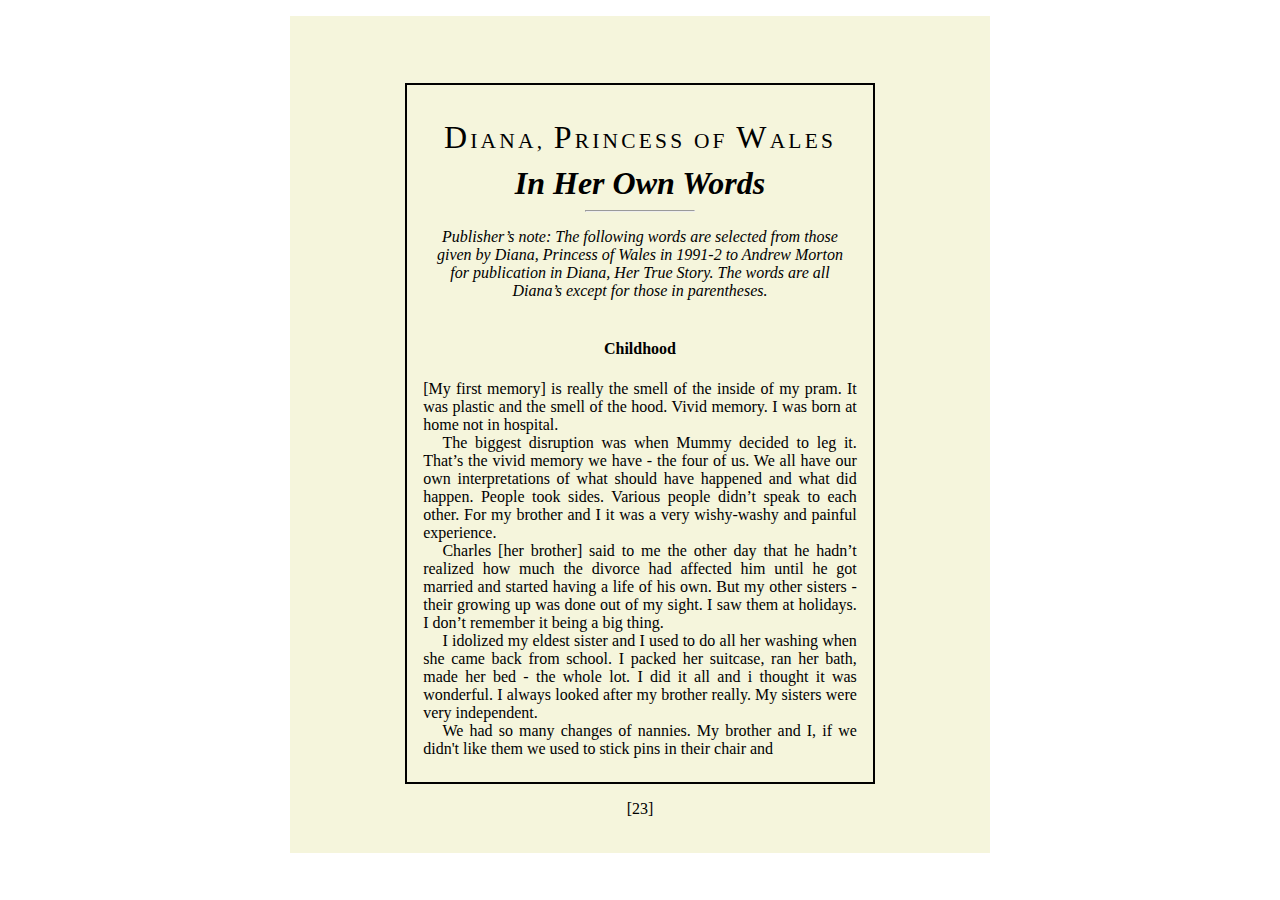
<file: assets/Page.html>
<!DOCTYPE HTML><html xmlns:tei="http://www.tei-c.org/ns/1.0">
   <head>
      <meta http-equiv="Content-Type" content="text/html; charset=UTF-8">
      <title>Diana: Her True Story - a sample</title>
      <style>
         body {
            font-family: 'Times New Roman', Times, serif;
            background-color:white;
         }

         .page {
            background-color:beige;
            width: 700px;
            max-width:90vw;
            margin: 1em auto;
            padding: 0.2em 0.2em;     
            box-sizing: border-box;
         }
         
         h1 {
            text-align: center;
            margin: 0;
            padding: 0;
         }

         .title1 {
            font-weight:400;
            margin-top: 0.8em; 
            letter-spacing: 0.1em;}

         .title2 {
            font-weight: 600;
            margin-top: 0.3em;}

         .characters {
            font-size:0.67em
         }

         .box {
            border: 0.15em solid black;
            margin-top: 4em;
            
            margin-left: 7em;
            margin-right: 7em;
            padding-left:1em;
            padding-right:1em;
            padding-top: 0.5em;
            padding-bottom: 1.5em;
         }

         hr {
            width: 25%
         }

         h4 {
            text-align: center;
            margin-top: 2.5em;
         }

         p  {
            margin: 0;
            text-align: justify;
         }

         .text {
            text-indent: 1.2em;
         }

         .note {
            text-align: center;
            margin-top: 1em;
            }

         .pageNumber {
            text-align: center;
            margin-top: 1em;
            margin-bottom:2em;
         }
      </style>
   </head>
   <body>
      <div class="page">
         <div class="box">
            <h1 class="title1"><span class="FirstLetter">D</span><span class="characters">IANA, </span><span class="FirstLetter">P</span><span class="characters">RINCESS OF </span><span class="FirstLetter">W</span><span class="characters">ALES</span></h1>
            <h1 class="title2"><i>In Her Own Words</i></h1>
            <hr>
            <p class="note"><i><span class="firstLine">Publisher’s note: The following words are selected from those </span></i><br><i><span class="secondLine"> given by Diana, Princess of Wales in 1991-2 to Andrew 
                     Morton</span></i><br><i><span class="thirdLine"> for publication in Diana, Her True Story. The words are
                     all</span></i><br><i><span class="fourthLine"> Diana’s except for those in parentheses.</span></i></p>
            <h4>Childhood</h4>
            <p>[My first memory] is really the smell of the inside of my pram. It was plastic and
               the smell of the hood. Vivid memory. I was born at home not in hospital.</p>
            <p class="text">The biggest disruption was when Mummy decided to leg it. That’s the vivid memory we
               have - the four of us. We all have our own interpretations of what should have happened
               and what did happen. 
               People took sides. Various people didn’t speak to each other. For my brother and I
               it was a very wishy-washy and painful experience.</p>
            <p class="text">Charles [her brother] said to me the other day that he hadn’t realized how much the
               divorce had affected him until he got married and started having a life of his own.
               But my other sisters - their growing up was done out of my sight. I saw them at holidays.
               I don’t remember it being a big thing.</p>
            <p class="text">I idolized my eldest sister and I used to do all her washing when she came back from
               school. I packed her suitcase, ran her bath, made her bed - the whole lot. 
               I did it all and i thought it was wonderful. I always looked after my brother really.
               My sisters were very independent.</p>
            <p class="text">We had so many changes of nannies. My brother and I, if we didn't like them we used
               to stick pins in their chair and</p>
         </div>
         <div class="pageNumber">[23]</div>
      </div>
   </body>
</html>
</file>
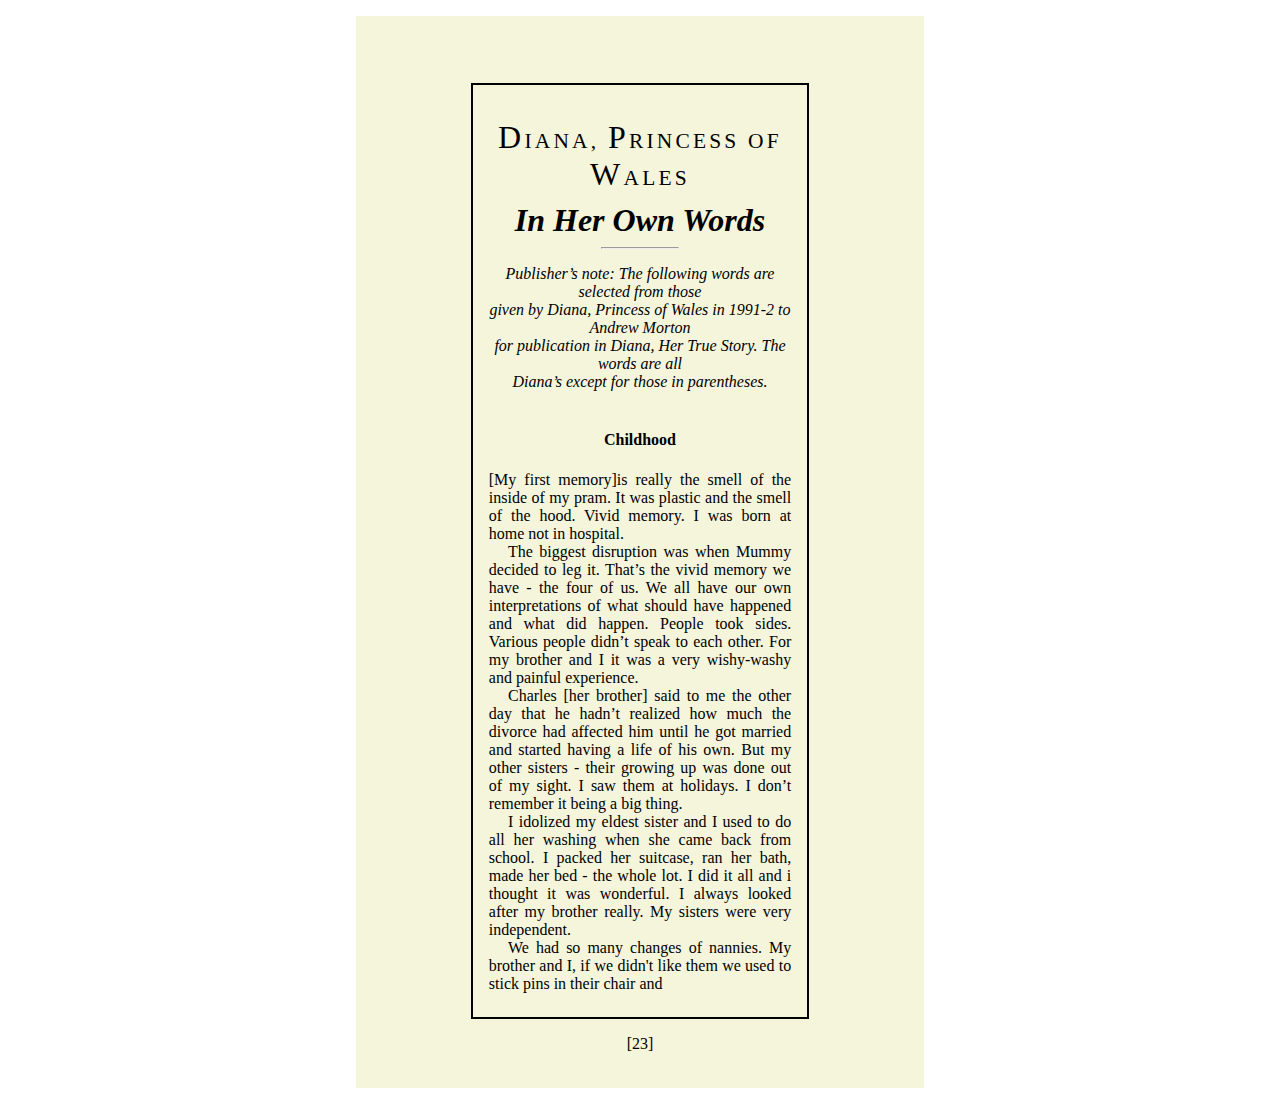
<file: Code/Page.html>
<!DOCTYPE HTML><html xmlns:tei="http://www.tei-c.org/ns/1.0">
   <head>
      <meta http-equiv="Content-Type" content="text/html; charset=UTF-8">
      <title>Diana: Her True Story - a sample</title>
      <link rel="stylesheet" href="style.css" type="text/css">
   </head>
   <body>
      <div class="page">
         <div class="box">
            <h1 class="title1"><span class="FirstLetter">D</span><span class="characters">IANA, </span><span class="FirstLetter">P</span><span class="characters">RINCESS OF </span><span class="FirstLetter">W</span><span class="characters">ALES</span></h1>
            <h1 class="title2"><i>In Her Own Words</i></h1>
            <hr>
            <p class="note"><i><span class="firstLine">Publisher’s note: The following words are selected from those </span></i><br><i><span class="secondLine"> given by Diana, Princess of Wales in 1991-2 to Andrew 
                     Morton</span></i><br><i><span class="thirdLine"> for publication in Diana, Her True Story. The words are
                     all</span></i><br><i><span class="fourthLine"> Diana’s except for those in parentheses.</span></i></p>
            <h4>Childhood</h4>
            <p>[My first memory]is really the smell of the inside of my pram. It was plastic and
               the smell of the hood. Vivid memory. I was born at home not in hospital.</p>
            <p class="text">The biggest disruption was when Mummy decided to leg it. That’s the vivid memory we
               have - the four of us. We all have our own interpretations of what should have happened
               and what did happen. 
               People took sides. Various people didn’t speak to each other. For my brother and I
               it was a very wishy-washy and painful experience.</p>
            <p class="text">Charles [her brother] said to me the other day that he hadn’t realized how much the
               divorce had affected him until he got married and started having a life of his own.
               But my other sisters - their growing up was done out of my sight. I saw them at holidays.
               I don’t remember it being a big thing.</p>
            <p class="text">I idolized my eldest sister and I used to do all her washing when she came back from
               school. I packed her suitcase, ran her bath, made her bed - the whole lot. 
               I did it all and i thought it was wonderful. I always looked after my brother really.
               My sisters were very independent.</p>
            <p class="text">We had so many changes of nannies. My brother and I, if we didn't like them we used
               to stick pins in their chair and</p>
         </div>
         <div class="pageNumber">[23]</div>
      </div>
   </body>
</html>
</file>
<file: Code/style.css>
body {
    font-family: 'Times New Roman', Times, serif;
    background-color:white;
      }

.page {
    background-color:beige;
    width: 45%;
    height:115%;
    margin: 1em auto;
    padding: 0.2em 0.2em;     
    box-sizing: border-box;
}
  
h1 {
    text-align: center;
    margin: 0;
    padding: 0;
}

.title1 {
    font-weight:400;
    margin-top: 0.8em; 
    letter-spacing: 0.1em;}

.title2 {
    font-weight: 600;
    margin-top: 0.3em;}

.characters {
    font-size:0.67em
}

.box {
    border: 0.15em solid black;
    margin-top: 4em;
     
    margin-left: 7em;
    margin-right: 7em;
    padding-left:1em;
    padding-right:1em;
    padding-top: 0.5em;
    padding-bottom: 1.5em;
}

hr {
    width: 25%
}

h4 {
    text-align: center;
    margin-top: 2.5em;
}

p  {
    margin: 0;
    text-align: justify;
}

.text {
    text-indent: 1.2em;
}

.note {
    text-align: center;
    margin-top: 1em;
    }

.pageNumber {
    text-align: center;
    margin-top: 1em;
    margin-bottom:2em;
}
</file>
